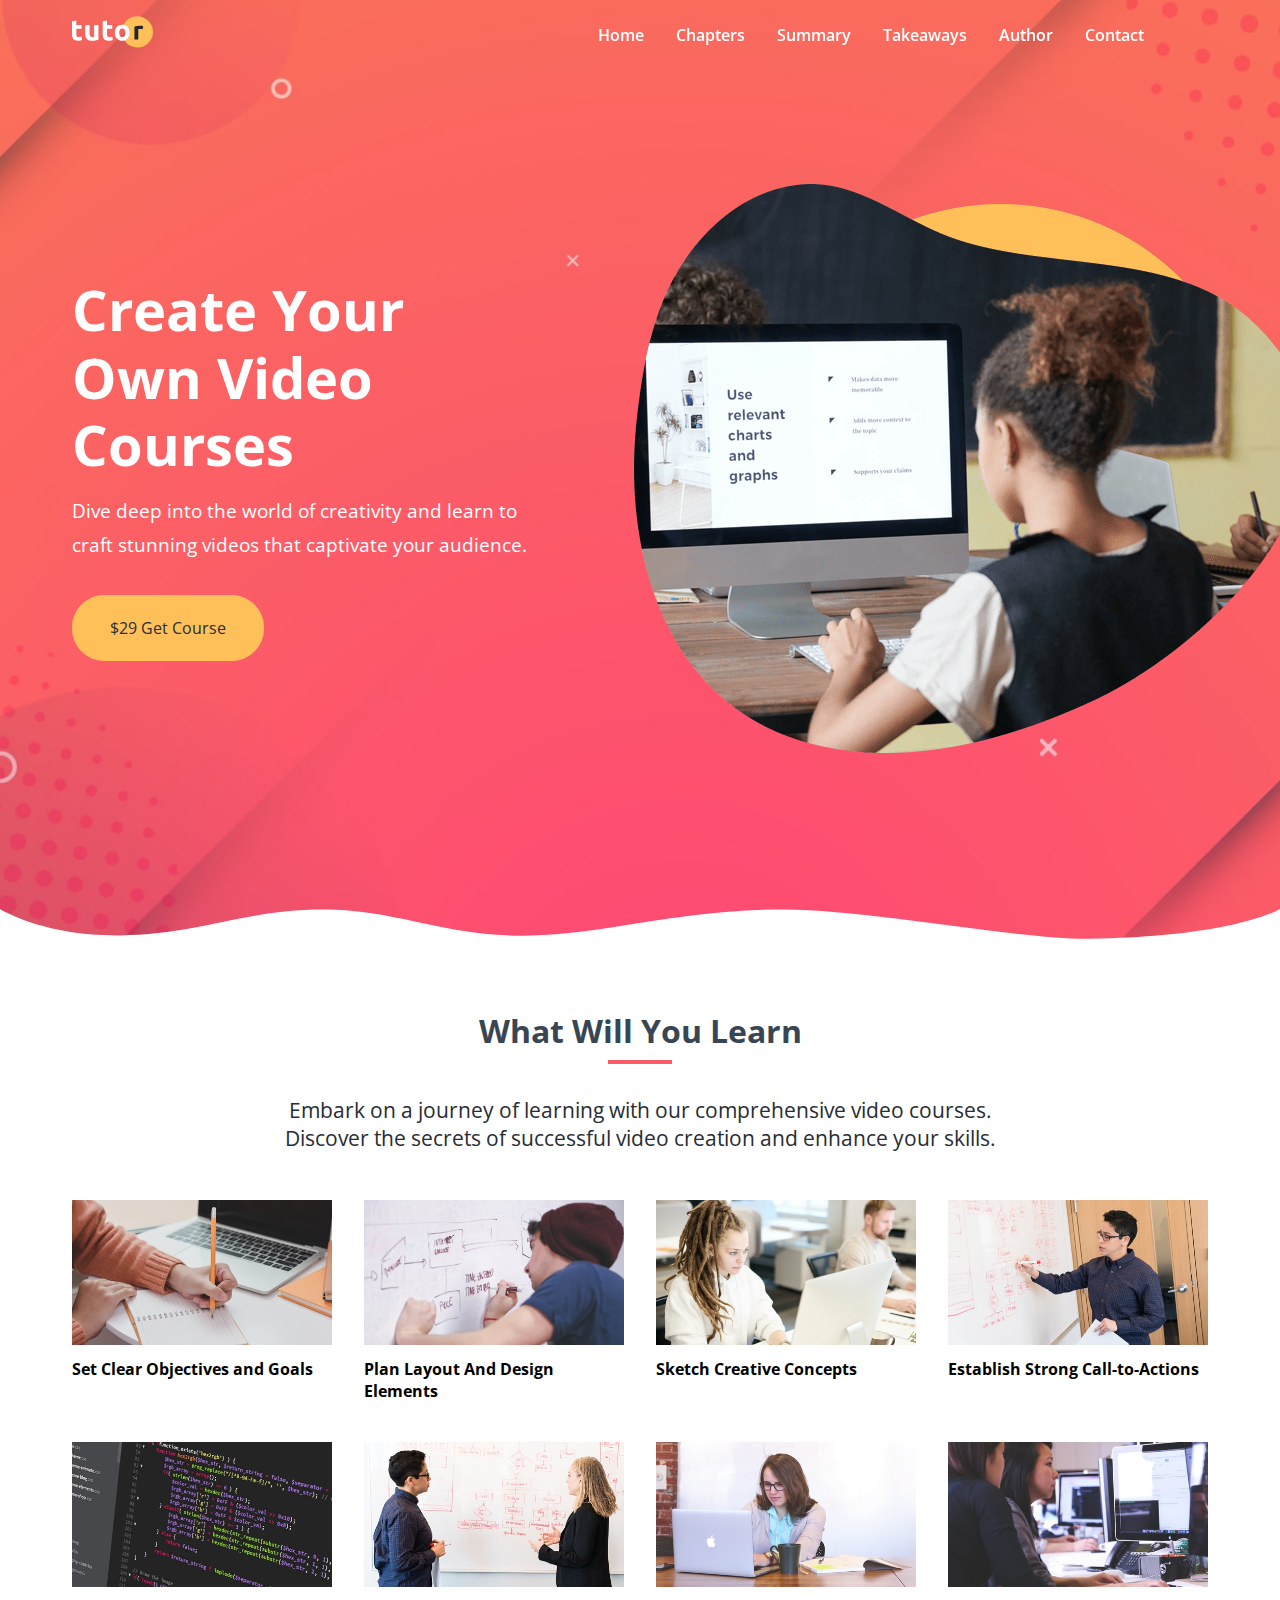
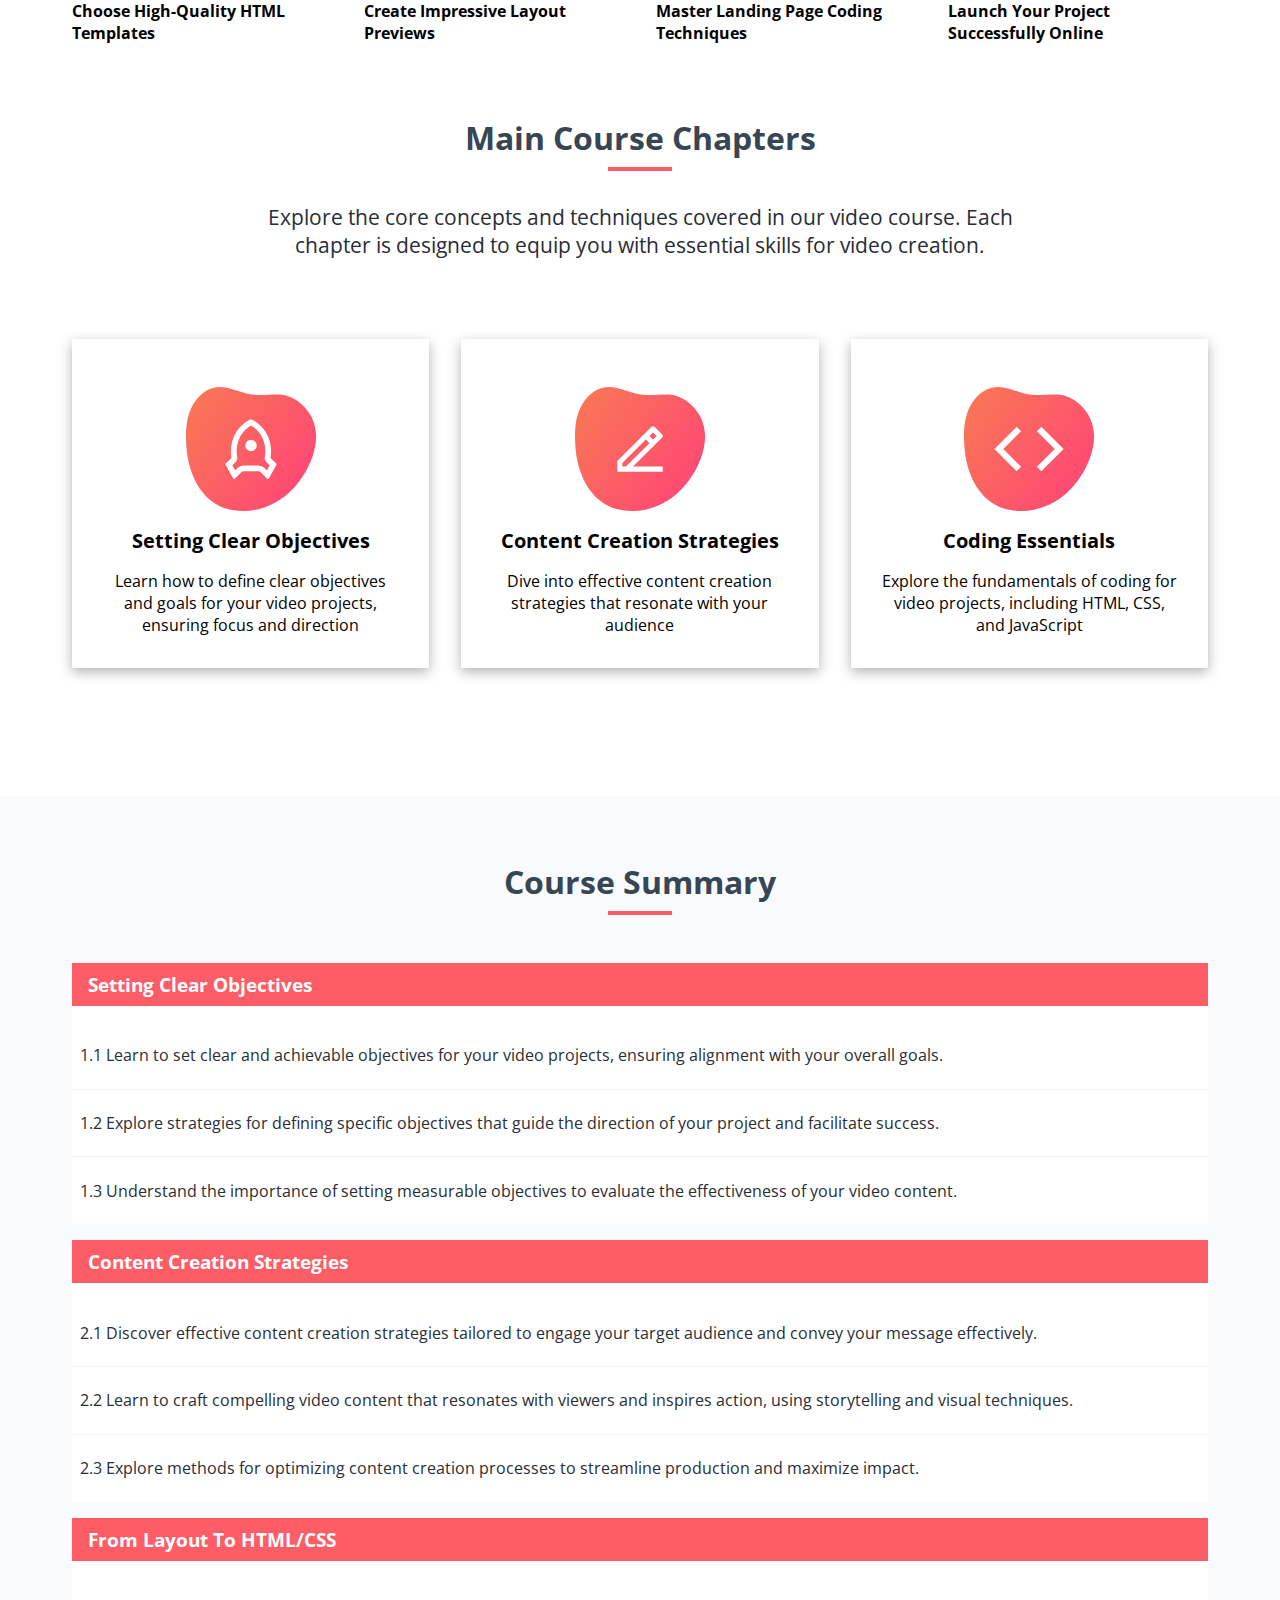
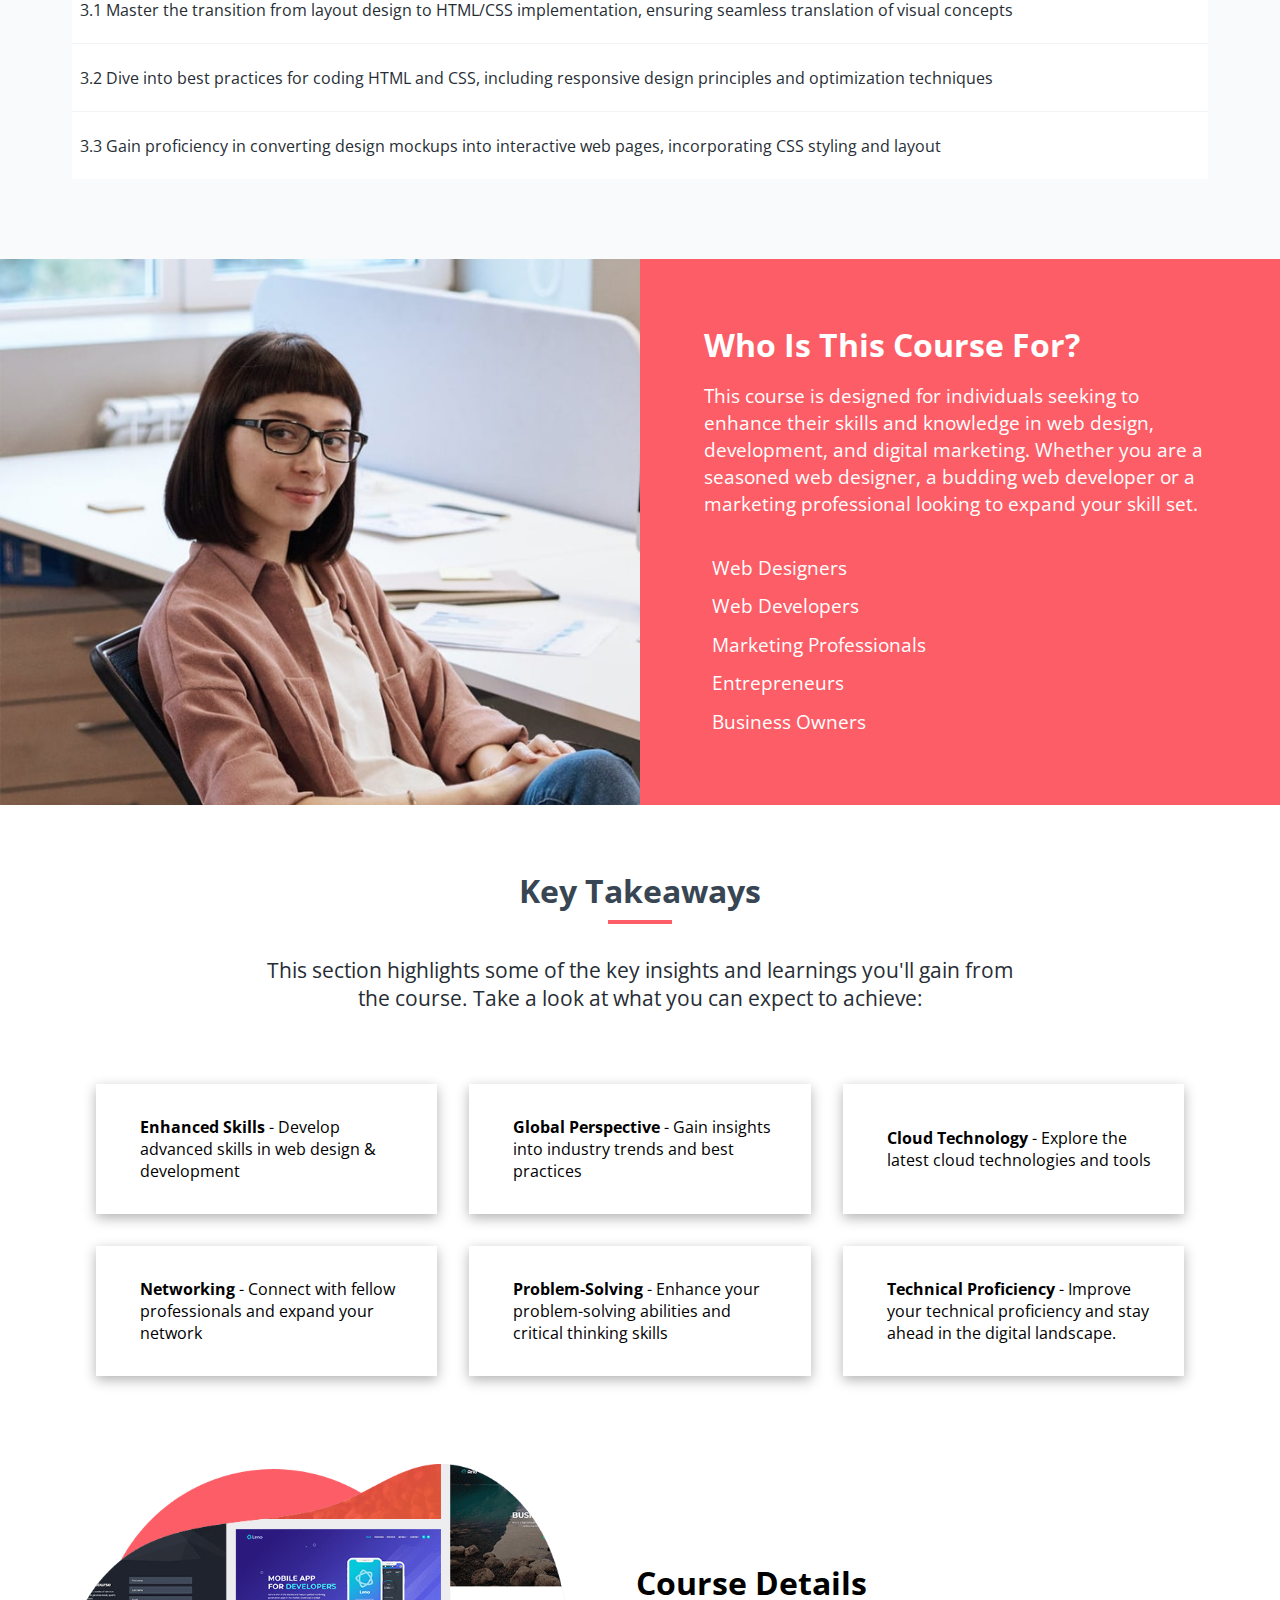
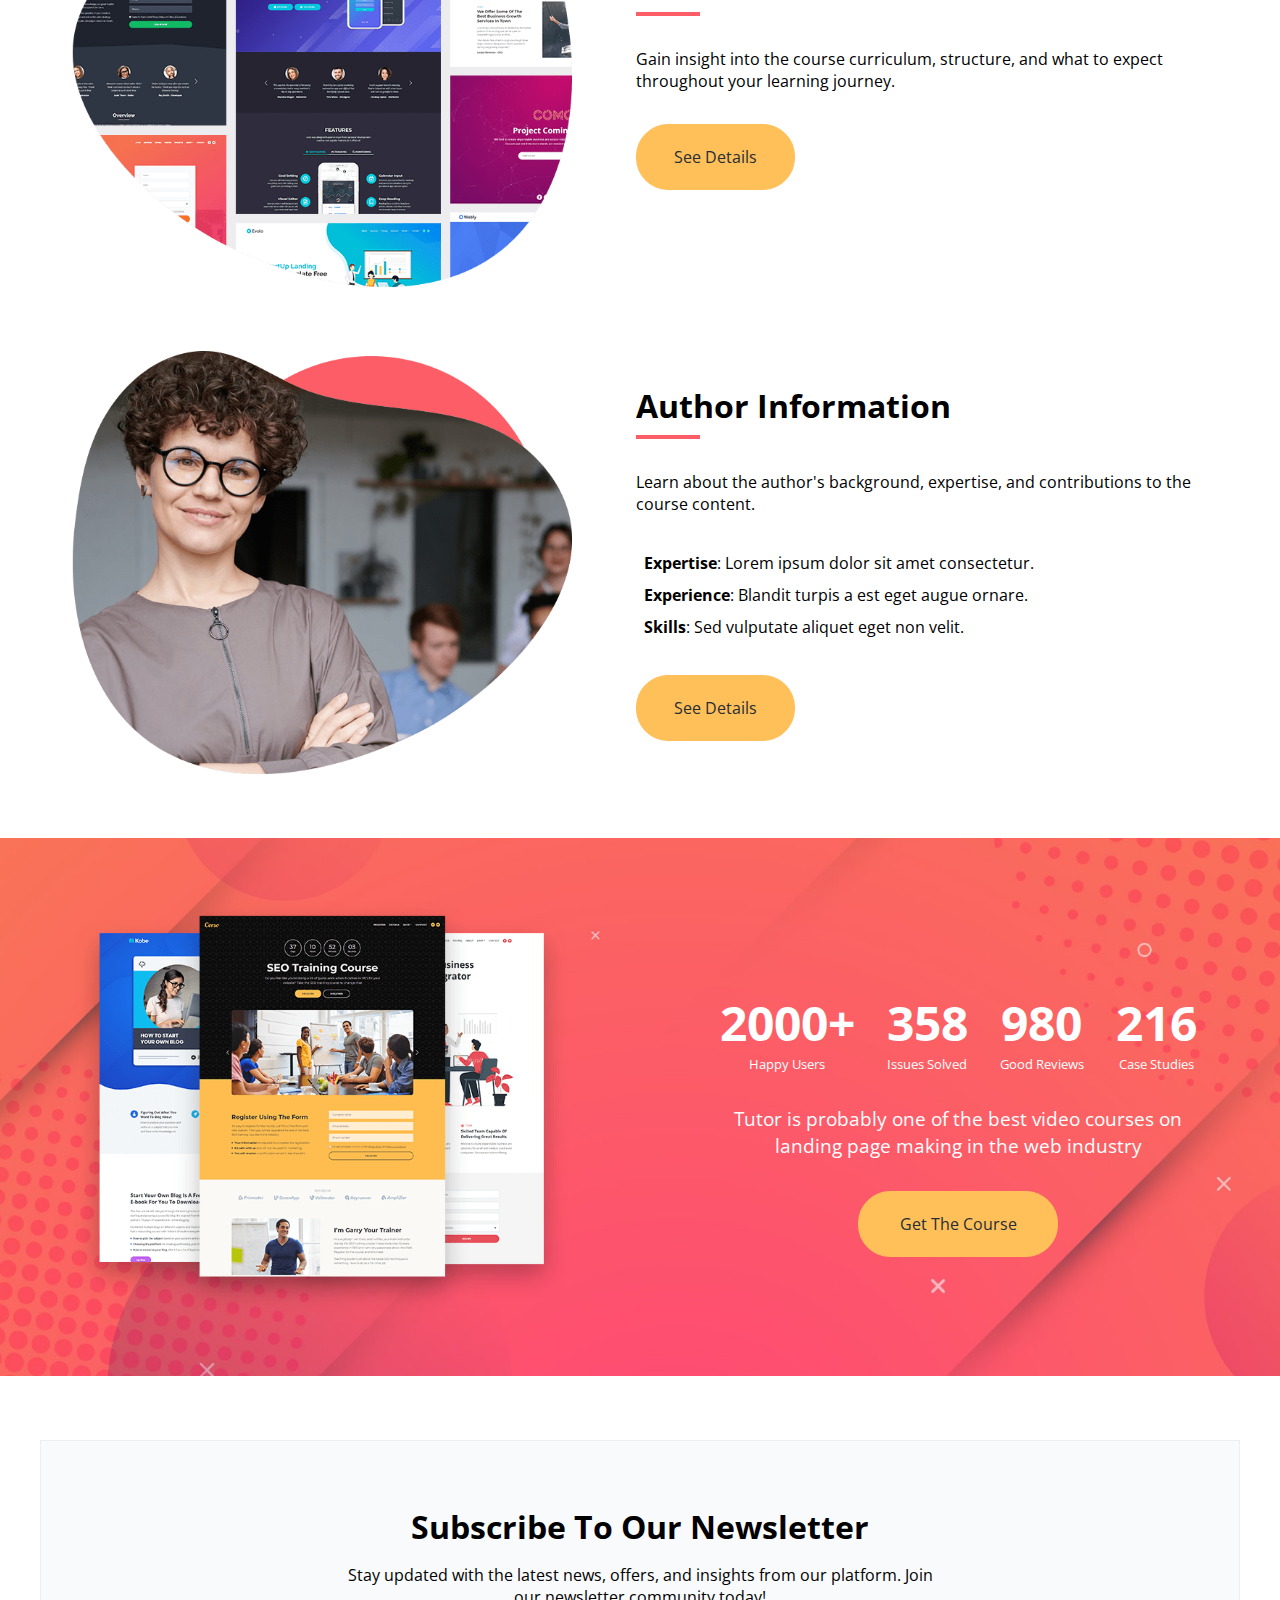
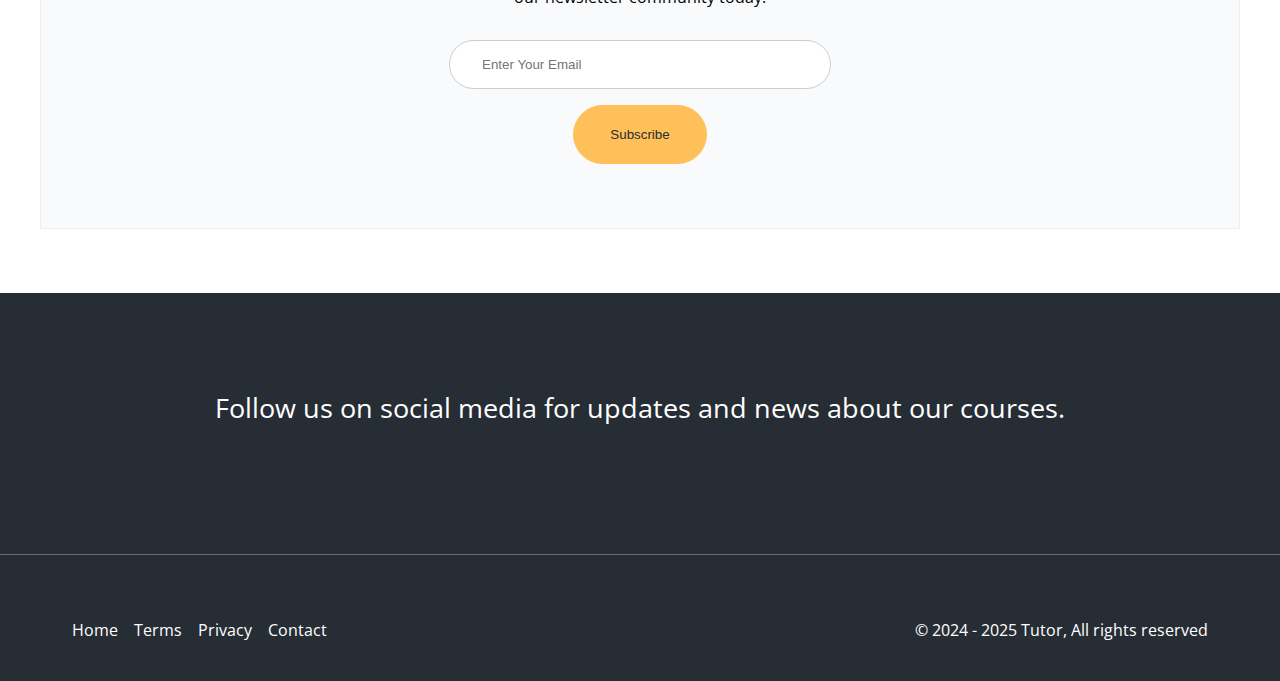
<file: index.html>
<!DOCTYPE html>
<html lang="en">
<head>
  <meta charset="UTF-8">
  <meta name="viewport" content="width=device-width, initial-scale=1.0">
  <link rel="preconnect" href="https://fonts.googleapis.com">
  <link rel="preconnect" href="https://fonts.gstatic.com" crossorigin>
  <link href="https://fonts.googleapis.com/css2?family=Open+Sans:ital,wght@0,300..800;1,300..800&display=swap" rel="stylesheet">
  <link rel="stylesheet" href="https://cdnjs.cloudflare.com/ajax/libs/font-awesome/6.6.0/css/all.min.css" integrity="sha512-Kc323vGBEqzTmouAECnVceyQqyqdsSiqLQISBL29aUW4U/M7pSPA/gEUZQqv1cwx4OnYxTxve5UMg5GT6L4JJg==" crossorigin="anonymous" referrerpolicy="no-referrer" />
  <link rel="stylesheet" href="https://cdnjs.cloudflare.com/ajax/libs/font-awesome/6.6.0/css/all.min.css" integrity="sha512-Kc323vGBEqzTmouAECnVceyQqyqdsSiqLQISBL29aUW4U/M7pSPA/gEUZQqv1cwx4OnYxTxve5UMg5GT6L4JJg==" crossorigin="anonymous" referrerpolicy="no-referrer" />
  <link rel="stylesheet" href="./css/styles.css">
  <link rel="icon" href="./images/favicon.png">
  <title>Welcome to Tutor</title>
</head>
<body>
  <nav class="navbar" role="navigation" aria-label="Main Navigation">
    <div class="navbar-flex container">
      <a href="/" aria-label="Logo Home Link">
        <img src="images/logo.svg" alt="Tutor Logo">
      </a>
      
      <div class="main-menu-items">
        <ul class="main-menu-list">
          <li>
            <a href="#">Home</a>
          </li>
          <li>
            <a href="#chapters">Chapters</a>
          </li>
          <li>
            <a href="#summary">Summary</a>
          </li>
          <li>
            <a href="#takeaways">Takeaways</a>
          </li>
          <li>
            <a href="#author">Author</a>
          </li>
          <li>
            <a href="contact.html">Contact</a>
          </li>
          <li>
            <a href="facebook.com" target="_blank" aria-label="Follow Us On Facebook">
              <i class="fa-brands fa-facebook"></i>
            </a>
          </li>
          <li>
            <a href="twitter.com" target="_blank" aria-label="Follow Us On Twitter">
              <i class="fa-brands fa-twitter"></i>
            </a>
          </li>
        </ul>
      </div>
      <!-- Mobile Menu -->
       <div class="mobile-menu">
        <!-- Hamburger button -->
         <div class="mobile-menu-toggle" role="button" aria-expanded="false" aria-controls="mobile-menu-items" aria-label="Open mobile menu" tabindex="0">
          <i class="fas fa-bars fa-2x"></i>
         </div>
         <!-- Mobile Menu Items -->
        <div id="mobile-menu-items" class="mobile-menu-items">
          <ul class="mobile-menu-list">
            <li>
              <a href="#">Home</a>
            </li>
            <li>
              <a href="#chapters">Chapters</a>
            </li>
            <li>
              <a href="#summary">Summary</a>
            </li>
            <li>
              <a href="#takeaways">Takeaways</a>
            </li>
            <li>
              <a href="#author">Author</a>
            </li>
            <li>
              <a href="contact.html">Contact</a>
            </li>
            <li>
              <a href="facebook.com" target="_blank" aria-label="Follow Us On Facebook">
                <i class="fa-brands fa-facebook"></i>
              </a>
            </li>
            <li>
              <a href="twitter.com" target="_blank" aria-label="Follow Us On Twitter">
                <i class="fa-brands fa-twitter"></i>
              </a>
            </li>
          </ul>
        </div>
       </div>
       

    </div>
  </nav>

  <!-- Hero -->
   <header class="hero">
    <div class="container hero-flex">
      <div class="hero-content">
        <h1>Create Your Own Video Courses</h1>
        <p>
          Dive deep into the world of creativity and learn to craft stunning videos that captivate your audience.
        </p>
        <a href="#" class="btn">$29 Get Course</a>
      </div>
      <img src="images/header-course.png" alt="hero">
    </div>
    <svg
  class="frame-decoration"
  data-name="Layer 2"
  xmlns="http://www.w3.org/2000/svg"
  preserveAspectRatio="none"
  viewBox="0 0 1920 192.275"
>
  <defs>
    <style>
      .cls-1 {
        fill: #ffffff;
      }
    </style>
  </defs>
  <title>frame-decoration</title>
  <path
    class="cls-1"
    d="M0,158.755s63.9,52.163,179.472,50.736c121.494-1.5,185.839-49.738,305.984-49.733,109.21,0,181.491,51.733,300.537,50.233,123.941-1.562,225.214-50.126,390.43-50.374,123.821-.185,353.982,58.374,458.976,56.373,217.907-4.153,284.6-57.236,284.6-57.236V351.03H0V158.755Z"
    transform="translate(0 -158.755)"
  />
    </svg>
   </header>

   <!-- Learn Section -->
    <section class="learn">
      <div class="container">
        <div class="section-header">
          <h2>What Will You Learn</h2>
          <div class="heading-border"></div>
          <p>Embark on a journey of learning with our comprehensive video courses. Discover the secrets of successful video creation and enhance your skills.</p>
        </div>

        <div class="topics">
          <div class="topic">
            <div class="topic-image">
              <img src="images/description-1.jpg" alt="topic">
            </div>
            <div class="topic-text">
              <h3>Set Clear Objectives and Goals</h3>
            </div>
          </div>
          <div class="topic">
            <div class="topic-image">
              <img src="images/description-2.jpg" alt="topic">
            </div>
            <div class="topic-text">
              <h3>Plan Layout And Design Elements</h3>
            </div>
          </div>
          <div class="topic">
            <div class="topic-image">
              <img src="images/description-3.jpg" alt="topic">
            </div>
            <div class="topic-text">
              <h3>Sketch Creative Concepts</h3>
            </div>
          </div>
          <div class="topic">
            <div class="topic-image">
              <img src="images/description-4.jpg" alt="topic">
            </div>
            <div class="topic-text">
              <h3>Establish Strong Call-to-Actions</h3>
            </div>
          </div>
          <div class="topic">
            <div class="topic-image">
              <img src="images/description-5.jpg" alt="topic">
            </div>
            <div class="topic-text">
              <h3>Choose High-Quality HTML Templates
              </h3>
            </div>
          </div>
          <div class="topic">
            <div class="topic-image">
              <img src="images/description-6.jpg" alt="topic">
            </div>
            <div class="topic-text">
              <h3>Create Impressive Layout Previews
              </h3>
            </div>
          </div>
          <div class="topic">
            <div class="topic-image">
              <img src="images/description-7.jpg" alt="topic">
            </div>
            <div class="topic-text">
              <h3>Master Landing Page Coding Techniques</h3>
            </div>
          </div>
          <div class="topic">
            <div class="topic-image">
              <img src="images/description-8.jpg" alt="topic">
            </div>
            <div class="topic-text">
              <h3>Launch Your Project Successfully Online</h3>
            </div>
          </div>
        </div>
      </div>
    </section>

    <!-- Course Chapter Section -->
     <section class="chapters section" id="chapters">
      <div class="container">
        <div class="section-header">
          <h2>Main Course Chapters</h2>
          <div class="heading-border"></div>
          <p>
            Explore the core concepts and techniques covered in our video course. Each chapter is designed to equip you with essential skills for video creation.
          </p>
          
        </div>
        <div class="chapter-cards">
          <div class="card">
            <img src="images/chapters-icon-1.svg" alt="chapter 1">
            <h3>Setting Clear Objectives</h3>
            <p>
              Learn how to define clear objectives and goals for your video projects, ensuring focus and direction
            </p>
          </div>
          <div class="card">
            <img src="images/chapters-icon-2.svg" alt="chapter 2">
            <h3>Content Creation Strategies</h3>
            <p>
              Dive into effective content creation strategies that resonate with your audience
            </p>
          </div>
          <div class="card">
            <img src="images/chapters-icon-3.svg" alt="chapter 3">
            <h3>Coding Essentials</h3>
            <p>
              Explore the fundamentals of coding for video projects, including HTML, CSS, and JavaScript
            </p>
          </div>
        </div>
      </div>
     </section>

     <!-- Course Summary -->
      <section class="summary" id="summary">
        <div class="container">
          <div class="section-header">
            <h2>Course Summary</h2>
            <div class="heading-border"></div>
          </div>
          <div class="section-list">
            <div class="list">
              <div class="list-header">
                Setting Clear Objectives
              </div>
              <div class="list-item">
                1.1 Learn to set clear and achievable objectives for your video projects, ensuring alignment with your overall goals.
              </div>
              <div class="list-item">
                1.2 Explore strategies for defining specific objectives that guide the direction of your project and facilitate success.
              </div>
              <div class="list-item">
                1.3 Understand the importance of setting measurable objectives to evaluate the effectiveness of your video content.
              </div>
            </div>
          </div>
          <div class="section-list">
            <div class="list">
              <div class="list-header">
                Content Creation Strategies
              </div>
              <div class="list-item">
                2.1 Discover effective content creation strategies tailored to engage your target audience and convey your message effectively.
              </div>
              <div class="list-item">
                2.2 Learn to craft compelling video content that resonates with viewers and inspires action, using storytelling and visual techniques.
              </div>
              <div class="list-item">
                2.3 Explore methods for optimizing content creation processes to streamline production and maximize impact.
              </div>
            </div>
          </div>
          <div class="section-list">
            <div class="list">
              <div class="list-header">
                From Layout To HTML/CSS
              </div>
              <div class="list-item">
                3.1 Master the transition from layout design to HTML/CSS implementation, ensuring seamless translation of visual concepts
              </div>
              <div class="list-item">
                3.2 Dive into best practices for coding HTML and CSS, including responsive design principles and optimization techniques
              </div>
              <div class="list-item">
                3.3 Gain proficiency in converting design mockups into interactive web pages, incorporating CSS styling and layout
              </div>
            </div>
          </div>
        </div>
      </section>

      <!-- Info -->
       <section class="info" id="info">
        <div class="info-container">
          <div class="info-left"></div>
          <div class="info-content">
            <h2>Who Is This Course For?</h2>
            <p>This course is designed for individuals seeking to enhance their skills and knowledge in web design, development, and digital marketing. Whether you are a seasoned web designer, a budding web developer or a marketing professional looking to expand your skill set.
            </p>
            <ul>
              <li><i class="fas fa-check"></i>Web Designers</li>
              <li><i class="fas fa-check"></i>Web Developers</li>
              <li><i class="fas fa-check"></i>Marketing Professionals</li>
              <li><i class="fas fa-check"></i>Entrepreneurs</li>
              <li><i class="fas fa-check"></i>Business Owners</li>
            </ul>
          </div>
        </div>
       </section>

       <!-- Takeaways -->
        <section class="takeaways section" id="takeaways">
          <div class="container">
            <div class="section-header">
              <h2>Key Takeaways</h2>
              <div class="heading-border"></div>
              <p>
                This section highlights some of the key insights and learnings you'll gain from the course. Take a look at what you can expect to achieve:
              </p>
            </div>
            <div class="takeaways-cards">
              <div class="card">
                <i class="fas fa-rocket fa-3x text-primary"></i>
                <p>
                  <strong>Enhanced Skills</strong> - Develop advanced skills in web design & development
                </p>
              </div>
              <div class="card">
                <i class="fas fa-rocket fa-3x text-primary"></i>
                <p>
                  <strong>Global Perspective</strong>  - Gain insights into industry trends and best practices
                </p>
              </div>
              <div class="card">
                <i class="fas fa-rocket fa-3x text-primary"></i>
                <p>
                  <strong>Cloud Technology</strong> - Explore the latest cloud technologies and tools
                </p>
              </div>
              <div class="card">
                <i class="fas fa-rocket fa-3x text-primary"></i>
                <p>
                  <strong>Networking</strong> - Connect with fellow professionals and expand your network
                </p>
              </div>
              <div class="card">
                <i class="fas fa-rocket fa-3x text-primary"></i>
                <p>
                  <strong>Problem-Solving</strong> - Enhance your problem-solving abilities and critical thinking skills
                </p>
              </div>
              <div class="card">
                <i class="fas fa-rocket fa-3x text-primary"></i>
                <p>
                  <strong>Technical Proficiency</strong> - Improve your technical proficiency and stay ahead in the digital landscape.
                </p>
              </div>
            </div>
          </div>
        </section>

        <!-- Course Details -->
         <section class="details section" id="details">
          <div class="container details-flex">
            <img src="images/details.png" alt="details">
            <div class="details-content">
              <h2>Course Details</h2>
              <div class="heading-border"></div>
              <p>
                Gain insight into the course curriculum, structure, and what to expect throughout your learning journey.
              </p>
              <a href="#" class="btn">See Details</a>
            </div>
          </div>
         </section>

        <!-- Author Info -->
         <section class="details section" id="author">
          <div class="container details-flex">
            <img src="images/author.png" alt="author">
            <div class="details-content">
              <h2>Author Information</h2>
              <div class="heading-border"></div>
              <p>
                Learn about the author's background, expertise, and contributions to the course content.
              </p>
              <ul>
                <li>
                  <i class="fas fa-chevron-circle-right text-primary"></i><strong>Expertise</strong>: Lorem ipsum dolor sit amet consectetur.
                </li>
                <li>
                  <i class="fas fa-chevron-circle-right text-primary"></i><strong>Experience</strong>: Blandit turpis a est eget augue ornare.
                </li>
                <li>
                  <i class="fas fa-chevron-circle-right text-primary"></i><strong>Skills</strong>: Sed vulputate aliquet eget non velit.
                </li>
              </ul>
              <a href="#" class="btn">See Details</a>
            </div>
          </div>
         </section>
         
        <!-- Stats -->
        <section class="stats section" id="stats">
          <div class="container stats-flex">
            <img src="images/stats.png" alt="stats">
            <div class="stats-content">
              <div class="stats-numbers">
                <div>
                  <h3 aria-labelledby="stats-happy-users">2000+</h3>
                  <p id="stats-happy-users">Happy Users</p>
                </div>
                <div>
                  <h3 aria-labelledby="stats-issues-solved">358</h3>
                  <p id="stats-issues-solved">Issues Solved</p>
                </div>
                <div>
                  <h3 aria-labelledby="stats-good-reviews">980</h3>
                  <p id="stats-good-reviews">Good Reviews</p>
                </div>
                <div>
                  <h3 aria-labelledby="stats-case-studies">216</h3>
                  <p id="stats-case-studies">Case Studies</p>
                </div>
              </div>
              <p class="stats-text">
                Tutor is probably one of the best video courses on landing page making in the web industry
              </p>
              <a href="#" class="btn">Get The Course</a>
            </div>
          </div>
        </section>
        <!-- Newsletter -->
        <section class="newsletter section" id="newsletter">
          <div class="container newsletter-flex">
            <h2>
              Subscribe To Our Newsletter
            </h2>
            <p>
              Stay updated with the latest news, offers, and insights from our platform. Join our newsletter community today!
            </p>
            <form>
              <input type="email" name="email" id="email" placeholder="Enter Your Email">
              <button type="submit" class="btn">Subscribe</button>
            </form>
            
          </div>
        </section>
        <!-- Social -->
        <section class="social section">
          <div class="container social-flex">
            <p>
              Follow us on social media for updates and news about our courses.
            </p>
            <div class="social-icons">
              <a href="https://facebook.com" target="_blank" aria-label="Follow Us On Facebook"> 
                <i class="fa-brands fa-facebook fa-2x"></i>
               </a>
              <a href="https://twitter.com" target="_blank" aria-label="Follow Us On Twitter">  
                <i class="fa-brands fa-twitter fa-2x"></i>
               </a>
              <a href="https://instagram.com" target="_blank" aria-label="Follow Us On Instagram">  
                <i class="fa-brands fa-instagram fa-2x"></i>
               </a>
              <a href="https://linkedin.com" target="_blank" aria-label="Follow Us On Linkedin">  
                <i class="fa-brands fa-linkedin fa-2x"></i>
               </a>
              <a href="https://youtube.com" target="_blank" aria-label="Follow Us On Youtube">  
                <i class="fa-brands fa-youtube fa-2x"></i>
               </a>
              <a href="https://pinterest.com" target="_blank" aria-label="Follow Us On Pinterest">  
                <i class="fa-brands fa-pinterest fa-2x"></i>
               </a>
            </div>
          </div>
        </section>  

        <footer class="footer">
          <div class="container footer-flex">
            <ul class="footer-links">
              <li><a href="#">Home</a></li>
              <li><a href="#">Terms</a></li>
              <li><a href="#">Privacy</a></li>
              <li><a href="contact.html">Contact</a></li>
            </ul>
            <p>&copy; 2024 - 2025 Tutor, All rights reserved</p>
          </div>
        </footer>


<script src="./js/script.js"></script>
</body>
</html>
</file>
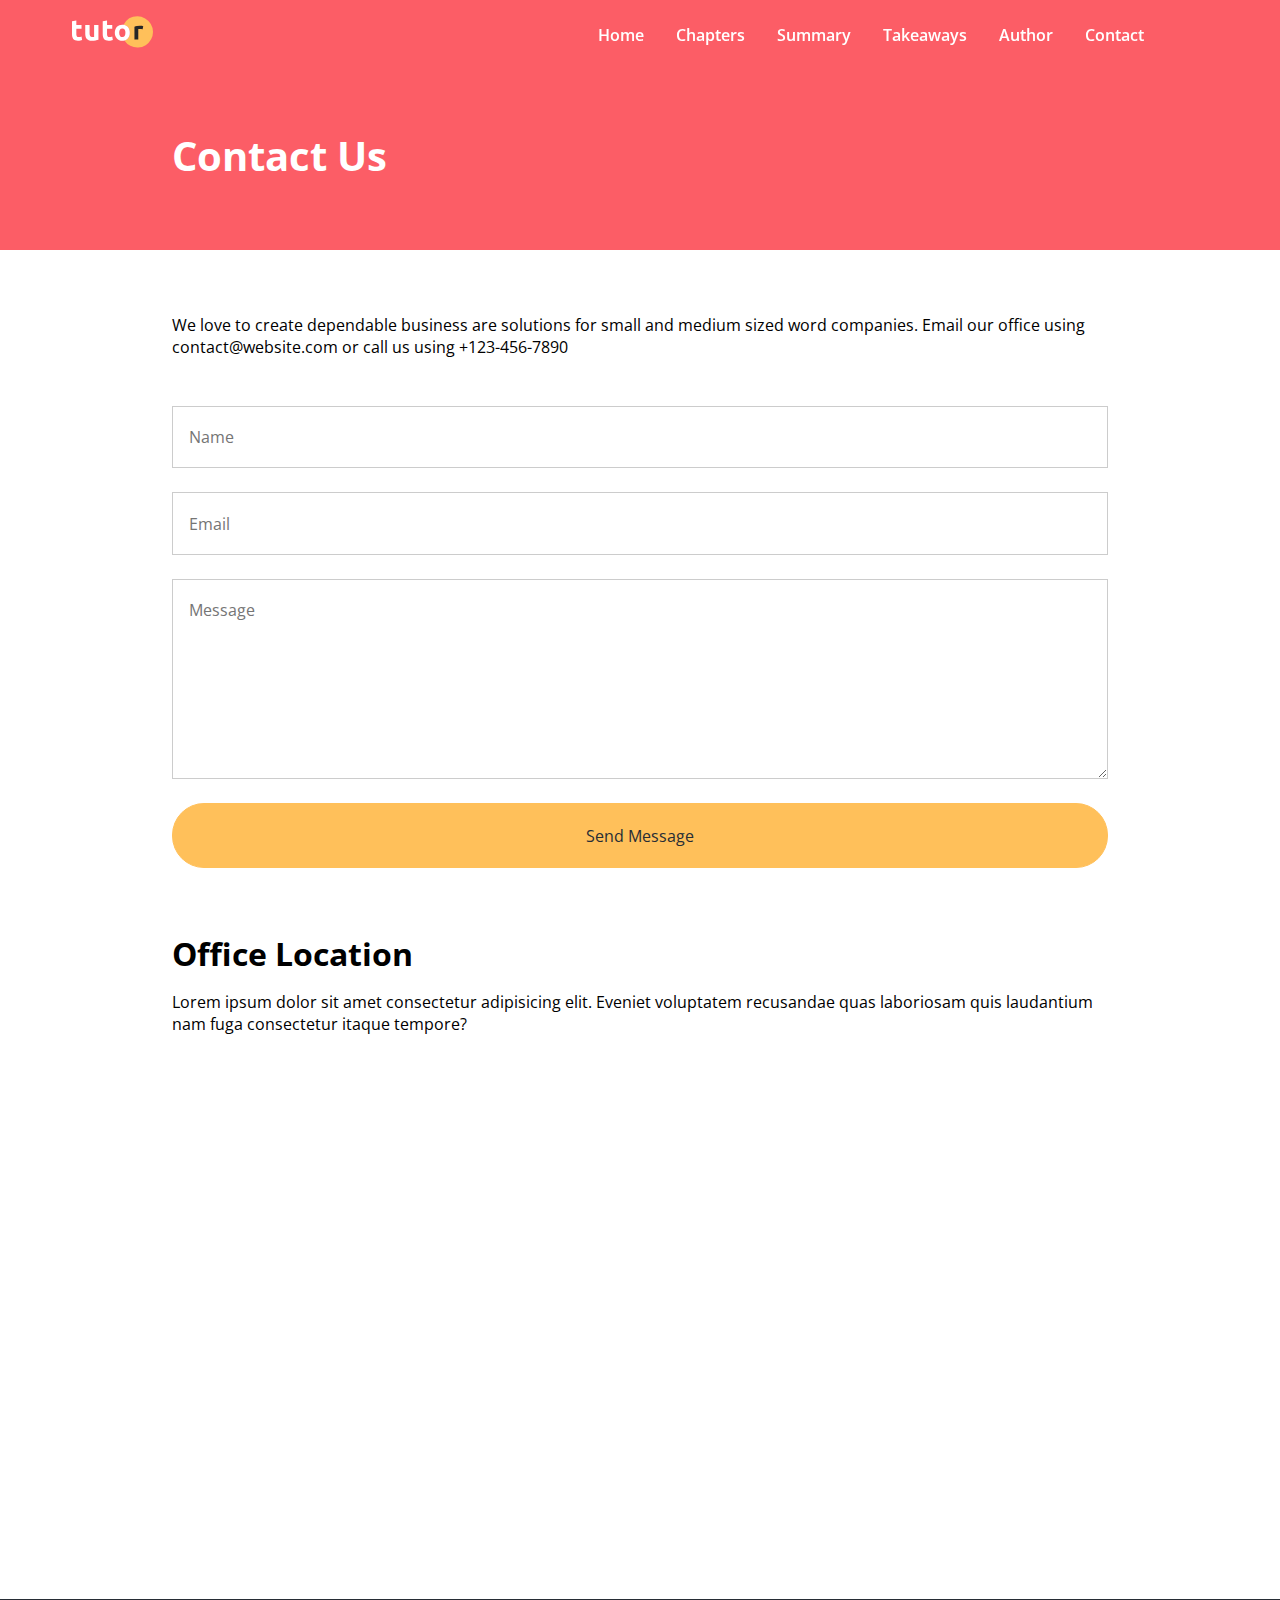
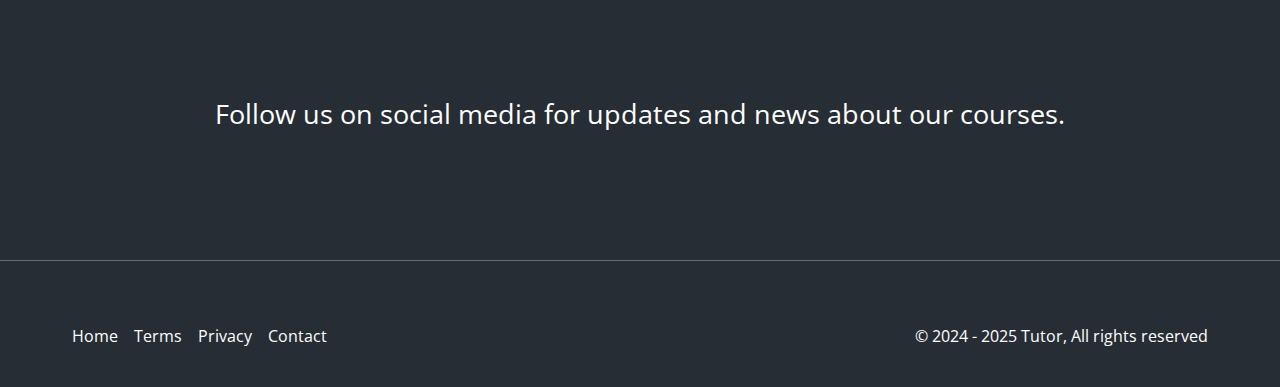
<file: contact.html>
<!DOCTYPE html>
<html lang="en">
<head>
  <meta charset="UTF-8">
  <meta name="viewport" content="width=device-width, initial-scale=1.0">
  <link rel="preconnect" href="https://fonts.googleapis.com">
  <link rel="preconnect" href="https://fonts.gstatic.com" crossorigin>
  <link href="https://fonts.googleapis.com/css2?family=Open+Sans:ital,wght@0,300..800;1,300..800&display=swap" rel="stylesheet">
  <link rel="stylesheet" href="https://cdnjs.cloudflare.com/ajax/libs/font-awesome/6.6.0/css/all.min.css" integrity="sha512-Kc323vGBEqzTmouAECnVceyQqyqdsSiqLQISBL29aUW4U/M7pSPA/gEUZQqv1cwx4OnYxTxve5UMg5GT6L4JJg==" crossorigin="anonymous" referrerpolicy="no-referrer" />
  <link rel="stylesheet" href="https://cdnjs.cloudflare.com/ajax/libs/font-awesome/6.6.0/css/all.min.css" integrity="sha512-Kc323vGBEqzTmouAECnVceyQqyqdsSiqLQISBL29aUW4U/M7pSPA/gEUZQqv1cwx4OnYxTxve5UMg5GT6L4JJg==" crossorigin="anonymous" referrerpolicy="no-referrer" />
  <link rel="stylesheet" href="./css/styles.css">
  <link rel="icon" href="./images/favicon.png">
  <title>Welcome to Tutor</title>
</head>
<body>
  <nav class="navbar" role="navigation" aria-label="Main Navigation">
    <div class="navbar-flex container">
      <a href="/" aria-label="Logo Home Link">
        <img src="images/logo.svg" alt="Tutor Logo">
      </a>
      
      <div class="main-menu-items">
        <ul class="main-menu-list">
          <li>
            <a href="index.html">Home</a>
          </li>
          <li>
            <a href="index.html#chapters">Chapters</a>
          </li>
          <li>
            <a href="index.html#summary">Summary</a>
          </li>
          <li>
            <a href="index.html#takeaways">Takeaways</a>
          </li>
          <li>
            <a href="index.html#author">Author</a>
          </li>
          <li>
            <a href="contact.html">Contact</a>
          </li>
          <li>
            <a href="facebook.com" target="_blank" aria-label="Follow Us On Facebook">
              <i class="fa-brands fa-facebook"></i>
            </a>
          </li>
          <li>
            <a href="twitter.com" target="_blank" aria-label="Follow Us On Twitter">
              <i class="fa-brands fa-twitter"></i>
            </a>
          </li>
        </ul>
      </div>
      <!-- Mobile Menu -->
       <div class="mobile-menu">
        <!-- Hamburger button -->
         <div class="mobile-menu-toggle" role="button" aria-expanded="false" aria-controls="mobile-menu-items" aria-label="Open mobile menu" tabindex="0">
          <i class="fas fa-bars fa-2x"></i>
         </div>
         <!-- Mobile Menu Items -->
        <div id="mobile-menu-items" class="mobile-menu-items">
          <ul class="mobile-menu-list">
            <li>
              <a href="index.html">Home</a>
            </li>
            <li>
              <a href="index.html#chapters">Chapters</a>
            </li>
            <li>
              <a href="index.html#summary">Summary</a>
            </li>
            <li>
              <a href="index.html#takeaways">Takeaways</a>
            </li>
            <li>
              <a href="index.html#author">Author</a>
            </li>
            <li>
              <a href="contact.html">Contact</a>
            </li>
            <li>
              <a href="facebook.com" target="_blank" aria-label="Follow Us On Facebook">
                <i class="fa-brands fa-facebook"></i>
              </a>
            </li>
            <li>
              <a href="twitter.com" target="_blank" aria-label="Follow Us On Twitter">
                <i class="fa-brands fa-twitter"></i>
              </a>
            </li>
          </ul>
        </div>
       </div>
       

    </div>
  </nav>
  <!-- Inner Header -->
   <header class="inner-header">
    <div class="container-sm">
      <h1>Contact Us</h1>
    </div>
   </header>

   <section class="contact-form section">
    <div class="container-sm">
      <p>
        We love to create dependable business are solutions for small and medium sized word companies. Email our office using contact@website.com or call us using +123-456-7890
      </p>

      <form action="https://formspree.io/f/mgvwdvew" method="post">
        <input type="text" name="name" placeholder="Name" >
        <input type="email" name="email" placeholder="Email" >
        <textarea name="message" placeholder="Message"></textarea>
        <button type="submit" class="btn">Send Message</button>
      </form>
    </div>
   </section>

   <!-- Location -->
    <section class="location section">
      <div class="container-sm">
        <h2>Office Location</h2>
        <p>Lorem ipsum dolor sit amet consectetur adipisicing elit. Eveniet voluptatem recusandae quas laboriosam quis laudantium nam fuga consectetur itaque tempore?</p>
        <div class="map">
          <iframe src="https://www.google.com/maps/embed?pb=!1m18!1m12!1m3!1d1241.5303553091994!2d-0.14076024298621118!3d51.51210217963597!2m3!1f0!2f0!3f0!3m2!1i1024!2i768!4f13.1!3m3!1m2!1s0x487604d502268421%3A0x6a7d62889992f993!2sRegent+St%2C+Soho%2C+London+W1B+5TH%2C+UK!5e0!3m2!1sen!2sro!4v1476174541049" allowfullscreen=""></iframe>

        </div>
      </div>
    </section>
  
  <!-- Social -->
  <section class="social section">
    <div class="container social-flex">
      <p>
        Follow us on social media for updates and news about our courses.
      </p>
      <div class="social-icons">
        <a href="https://facebook.com" target="_blank" aria-label="Follow Us On Facebook"> 
          <i class="fa-brands fa-facebook fa-2x"></i>
         </a>
        <a href="https://twitter.com" target="_blank" aria-label="Follow Us On Twitter">  
          <i class="fa-brands fa-twitter fa-2x"></i>
         </a>
        <a href="https://instagram.com" target="_blank" aria-label="Follow Us On Instagram">  
          <i class="fa-brands fa-instagram fa-2x"></i>
         </a>
        <a href="https://linkedin.com" target="_blank" aria-label="Follow Us On Linkedin">  
          <i class="fa-brands fa-linkedin fa-2x"></i>
         </a>
        <a href="https://youtube.com" target="_blank" aria-label="Follow Us On Youtube">  
          <i class="fa-brands fa-youtube fa-2x"></i>
         </a>
        <a href="https://pinterest.com" target="_blank" aria-label="Follow Us On Pinterest">  
          <i class="fa-brands fa-pinterest fa-2x"></i>
         </a>
      </div>
    </div>
  </section>   

  <footer class="footer">
    <div class="container footer-flex">
      <ul class="footer-links">
        <li><a href="#">Home</a></li>
        <li><a href="#">Terms</a></li>
        <li><a href="#">Privacy</a></li>
        <li><a href="contact.html">Contact</a></li>
      </ul>
      <p>&copy; 2024 - 2025 Tutor, All rights reserved</p>
    </div>
  </footer>


<script src="./js/script.js"></script>
</body>
</html>
</file>
<file: css/styles.css>
*, *::before, *::after {
  margin: 0;
  padding: 0;
  box-sizing: border-box;
}

:root {
  --primary-color: #fc5d66;
  --secondary-color: #ffc05a;
  --light-color: #f9fafb;
  --dark-color: #272d35;
}


html, body {
  font-family: 'Open Sans', sans-serif;
  scroll-behavior: smooth;

}

a {
  text-decoration: none;
  color: white;
}


ul {
  list-style: none;
}

img {
  max-width: 100%;
}

.container {
  max-width: 1200px;
  margin: 0 auto;
  padding: 0 2rem;
}

/* Utility  */

.container-sm {
  max-width: 1000px;
  margin: 0 auto;
  padding: 0 2rem;
}

.btn {
  display: inline-block;
  padding: 1.3rem 2.3rem;
  border: 1px solid var(--secondary-color);
  border-radius: 32px;
  background: var(--secondary-color);
  color: var(--dark-color);
  cursor: pointer;
  transition: all 0.5s;
}

.btn:hover {
  background: var(--primary-color);
  color: white;
  border-color: white;
}

/* Text Classes */
.text-primary {
  color: var(--primary-color);
}
.text-secondary {
  color: var(--secondary-color);
}

.section {
  margin: 4rem 0;
}

/* Utility - Section Header */
.section-header {
  max-width: 750px;
  margin: 0 auto;
  text-align: center;
  margin-bottom: 3rem;
}

.section-header h2 {
  font-size: 2rem;
  font-weight: 700;
  color: #384653;
  margin-bottom: 0.5rem;
}

.section-header p {
  font-size: 1.3rem;
  color: var(--dark-color);
}

.heading-border {
  width: 64px;
  height: 4px;
  background: var(--primary-color);
  margin: 0 auto 2rem;
}

/* Utility - Card */
.card {
  display: flex;
  flex-direction: column;
  align-items: center;
  justify-content: center;
  text-align: center;
  padding: 2rem 1.75rem;
  background: #fff;
  box-shadow: 0 4px 12px 0 rgba(0, 0, 0, 0.3);
}

/* Navbar */
.navbar {
  background: transparent;
  color: white;
  padding: 1rem 2rem;
  position: fixed;
  top: 0;
  right: 0;
  left: 0;
  z-index: 100;
  transition: background-color 0.3s ease-in-out;

}

.navbar.navbar-scroll {
  background-color: rgba(235, 77, 85, 0.8);
  backdrop-filter: blur(10px);
}

.navbar-flex {
  display: flex;
  justify-content: space-between;
  align-items: center;
}

.navbar img {
  width: 81px;
  height: 32px;
}

.navbar .main-menu-list {
  display: flex;
  align-items: center;
  gap: 2rem;
  font-weight: 600;
}

.navbar  a:hover {
  color: var(--secondary-color);
}

.navbar i {
  font-size: 1.5rem;
}

/* Mobile Menu */
.mobile-menu {
  display: none;
}
.navbar .mobile-menu-toggle {
  color: #fff;
  cursor: pointer;
  
}

.navbar .mobile-menu-items {
  position: absolute;
  top: 100%;
  left: 0;
  width: 100%;
  background: rgba(0, 0, 0, 0.8);
  opacity: 0.95;
  padding: 3rem 2rem;
  text-align: center;
  box-shadow: 0 2px 5px rgba(0, 0, 0, 0.1);
  border-top: 1px solid rgba(255, 255, 255, 0.1);
  transform: translateX(100%);
  transition: transform 0.3s ease;
}

.navbar .mobile-menu-items.active {
  transform: translateX(0);
} 

 .navbar .mobile-menu-list {
  display: flex;
  flex-direction: column;
  gap: 2rem;
  font-size: 1.2rem;
}


/* Hero */
.hero {
  background: #000 url(../images/header-background.jpg) center center/cover no-repeat;
  padding: 11.5rem 2rem 8rem;
  color: white;
  overflow-x: hidden;
  position: relative;

}

.hero-flex {
  display: flex;
  justify-content: space-between;
  align-items: center;
  gap: 6rem;
  padding-bottom: 8rem;


}

.hero h1 {
  font-size: 3.5rem;
  line-height: 1.2;
  font-weight: 700;
  margin-bottom: 1rem;
}

.hero p {
  font-size: 1.2rem;
  margin-bottom: 2rem;
  line-height: 1.8;
  font-weight: 400;
}

.hero img {
  width: 100%;
  margin-right: -100px;
}

.hero .frame-decoration {
  position: absolute;
  bottom: 0;
  left: 0;
  width: 100%;
  height: 100px;
}

/* Learn Topics */
.topics {
  display: grid;
  grid-template-columns: repeat(4, 1fr);
  gap: 2rem;
}

.topic img {
  transition: all 0.5s ease;
}

.topic img:hover {
  transform: scale(1.1);
}

.topic h3 {
  font-size: 1rem;
  font-weight: 700;
  margin: 0.5rem 0;
  
}

/* Chapter Cards */
.chapter-cards {
  display: grid;
  grid-template-columns: repeat(3, 1fr);
  gap: 2rem;
  padding: 2rem 0 4rem;
}

.chapter-cards img {
  width: 130px;
  margin-top: 1rem;
}

.chapter-cards h3 {
  font-size: 1.25rem;
  font-weight: 700;
  margin: 1rem 0;
}

/* Summary */
.summary {
  background: var(--light-color);
  color: var(--dark-color);
  padding: 4rem 2rem 5rem;
}

.summary .section-list {
  background: #fff;
}
.summary .list-header {
  background: var(--primary-color);
  color: white;
  padding: 0.5rem 1rem;
  font-size: 1.2rem;
  font-weight: 700;
  margin: 1rem 0;
}

.summary .list-item {
  padding: 1.4rem 0.5rem;
  border-bottom: 1px solid #f1f4f6;
}

.summary .list-item:last-of-type {
  border-bottom: none;
}

/* Info Section */
.info-container {
  background: url(../images/audience.jpg) top center/cover no-repeat;
  display: flex;
}

.info-content {
  background-color: var(--primary-color);
  color: white;
  flex: 1;
  padding: 4rem;
}

.info-content h2 {
  font-size: 2rem;
  margin-bottom: 1rem;
  font-weight: 700;
}

.info-content p {
  font-size: 1.2rem;
  margin-bottom: 2rem;

}

.info-content ul li {
  font-size: 1.2rem;
  line-height: 2;
}

.info-content i {
  margin-right: 0.5rem;
  color: var(--secondary-color);
}

.info-left {
  width: 50%;
}

/* Takeaways */
.takeaways-cards {
  display: grid;
  grid-template-columns: repeat(3, 1fr);
  gap: 2rem;
  padding: 1.5rem;
}

.takeaways-cards .card{
  flex-direction: row;
  text-align: left;
}

.takeaways-cards i {
  margin-right: 1rem;
}

/* Details */
.details .details-flex {
display: flex;
gap: 4rem;
align-items: center;
justify-content: center;
} 

.details img {
  width: 100%;
  max-width: 500px;
}

.details h2 {
  font-size: 2rem;
  font-weight: 700;
  margin-bottom: 0.5rem;
}

.details .heading-border {
  margin-left: 0;
}

.details p {
  margin: 1rem 0 2rem;
}

/* Author */
.details:last-of-type .details-flex {
  flex-direction: row-reverse;
}

.details ul {
  margin-bottom: 2rem;
}
.details ul li {
  line-height: 2;
}

.details i {
  margin-right: 0.5rem;
}

/* Stats */
.stats {
  background: black url(/images/stats-background.jpg) center center/cover no-repeat;
  color: #fff;
}

.stats-flex {
  display: flex;
  justify-content: space-between;
  align-items: center;
  padding: 4rem 2rem;
}

.stats img {
  width: 100%;
  max-width: 500px;
}

.stats-content {
  max-width: 500px;
}

.stats .stats-numbers {
  display: flex;
  gap: 2rem;
  margin: 2rem 0;
  text-align: center;
  justify-content: center;
  align-items: center;
  flex-wrap: wrap;

}

.stats .stats-numbers h3 {
  font-size: 3rem;
  font-weight: 700;
}

.stats .stats-numbers p {
  font-size: 0.8rem;
}

.stats .stats-text {
  font-size: 1.2rem;
  margin-bottom: 2rem;
  text-align: center;
}

.stats .btn {
  display: block;
  margin: 0 auto;
  text-align: center;
  width: 200px;
}

/* Newsletter */
.newsletter {
  text-align: center;
  margin: 0 2rem;
}

.newsletter-flex {
  display: flex;
  gap: 1rem;
  flex-direction: column;
  justify-content: center;
  align-items: center;
  background: var(--light-color);
  border: 1px solid #eee;
  padding: 4rem 2rem;
}

.newsletter h2 {
  font-size: 2rem;
  font-weight: 700;
}

.newsletter p {
  max-width: 600px;
}

.newsletter input[type='email'] {
  padding: 1rem 2rem;
  border: 1px solid #ccc;
  border-radius: 32px;
  width: 100%;
  max-width: 400px;
  margin: 1rem 0;
  
}
/* Social */
.social {
  background: var(--dark-color);
  color: white;
  padding: 6rem 2rem;
  text-align: center;
  font-size: 1.7rem;
  margin-bottom: 0;

}

.social a:hover {
  color: var(--secondary-color);
}

.social p {
  margin-bottom: 2rem;
}

.social .social-icons {
  display: flex;
  justify-content: center;
  gap: 1rem;
}

/* Footer */
.footer {
  background-color: var(--dark-color);
  color: #fff;
  border-top: 1px solid rgba(255, 255, 255, 0.301);
  padding: 0.5rem 2rem;
  padding-top: 2rem;
}

.footer-flex {
  display: flex;
  justify-content: space-between;
  align-items: center;
}

.footer a:hover {
  color: var(--secondary-color);
}

.footer ul {
  display: flex;
  justify-content: center;
  gap: 1rem;
  margin: 2rem 0;
}

/* Inner Header */
.inner-header {
  background: var(--primary-color);
  color: white;
  height: 250px;
  padding-top: 8rem;
}

.inner-header h1 {
  font-size: 2.5rem;
  font-weight: 700;
  margin-bottom: 1rem;
}

/* Contact Form */
.contact-form p {
  margin-bottom: 3rem;
}

.contact-form input, .contact-form textarea {
  display: block;
  font-family: inherit;
  font-size: medium;
  width: 100%;
  margin: 1.5rem 0;
  border: 1px solid #ccc;
  padding: 1.2rem 1rem;

}

.contact-form textarea {
  height: 200px;
}

.contact-form .btn {
  width: 100%;
  font-size: inherit;
  font-family: inherit;
  margin: 0 auto;

}

/* Location */
.location h2 {
  font-size: 2rem;
  font-weight: 700;
  margin-bottom: 1rem;
}

.location p {
  margin-bottom: 2rem;
}

.location .map {
  overflow: hidden; /* So that it doesn't break out from its container */
  position: relative;
  height: 0;
  margin-bottom: 3rem;
  padding-bottom: 50%;
  border-radius: 0.25rem;
}

.location .map iframe {
  position: absolute;
  top: 0;
  left: 0;
  width: 100%;
  height: 100%;
  border: none;
}

/* Media Queries */
@media (max-width: 1200px) {
  .hero .hero-flex {
    gap: 2rem;
  }

  .hero img {
    max-width: 500px;
    margin-right: 0;
  }

  .hero h1 {
    font-size: 3rem;
  }

  .topics {
    grid-template-columns: repeat(3, 1fr);
  }
}

@media (max-width: 992px) {
  .hero {
    text-align: center;
  }

  .hero .hero-flex {
    flex-direction: column;
    padding-bottom: 4rem;
  }

  .hero img {
    max-width: 600px;
    margin-top: 2rem;
  }

  .topics {
    grid-template-columns: repeat(2, 1fr);
    gap: 1rem;
  }

  .chapter-cards, .takeaways-cards {
    grid-template-columns: 1fr;
  }

  .takeaways-cards .card {
    justify-content: start;
    padding-left: 40px;
  }

  .details .details-flex, .details:last-of-type .details-flex, .stats .stats-flex {
    flex-direction: column;
  }

  
}
@media (max-width: 768px) {
  .main-menu-items {
    display: none;
  }

  .navbar .mobile-menu {
    display: block;
  }

  .navbar .mobile-menu-toggle {
    display: block;
    padding: 10px;
  }

  .info-container {
    flex-direction: column;
  }

  .info-content {
    padding: 2rem;
  }

  .info-content h2 {
    font-size: 1.5rem;
  }

  .info-content p {
    font-size: 1rem;
  }

  .info-left {
    display: none;
  }

  .social-icons {
    flex-wrap: wrap;
  }

  .footer {
    padding: 0.5rem 1rem;
  }

  .social p {
    font-size: 1.2rem;
  }

  .social i {
    font-size: 2rem;
  }
  .footer-flex {
    flex-direction: column;
  }
 

}
@media (max-width: 576px) {
  .hero {
    padding-left: 0;
    padding-right: 0;
  }
  .hero h1 {
    font-size: 2.5rem;
  }

  .hero img {
    max-width: 350px;
  }

  .topics, .stats .stats-numbers {
    grid-template-columns: 1fr;
  }

  .summary .container {
    padding: 0;
  }

  .newsletter h2 {
    font-size: 1.5rem;
  }
  .newsletter p {
    display: none;
  }
}
</file>
